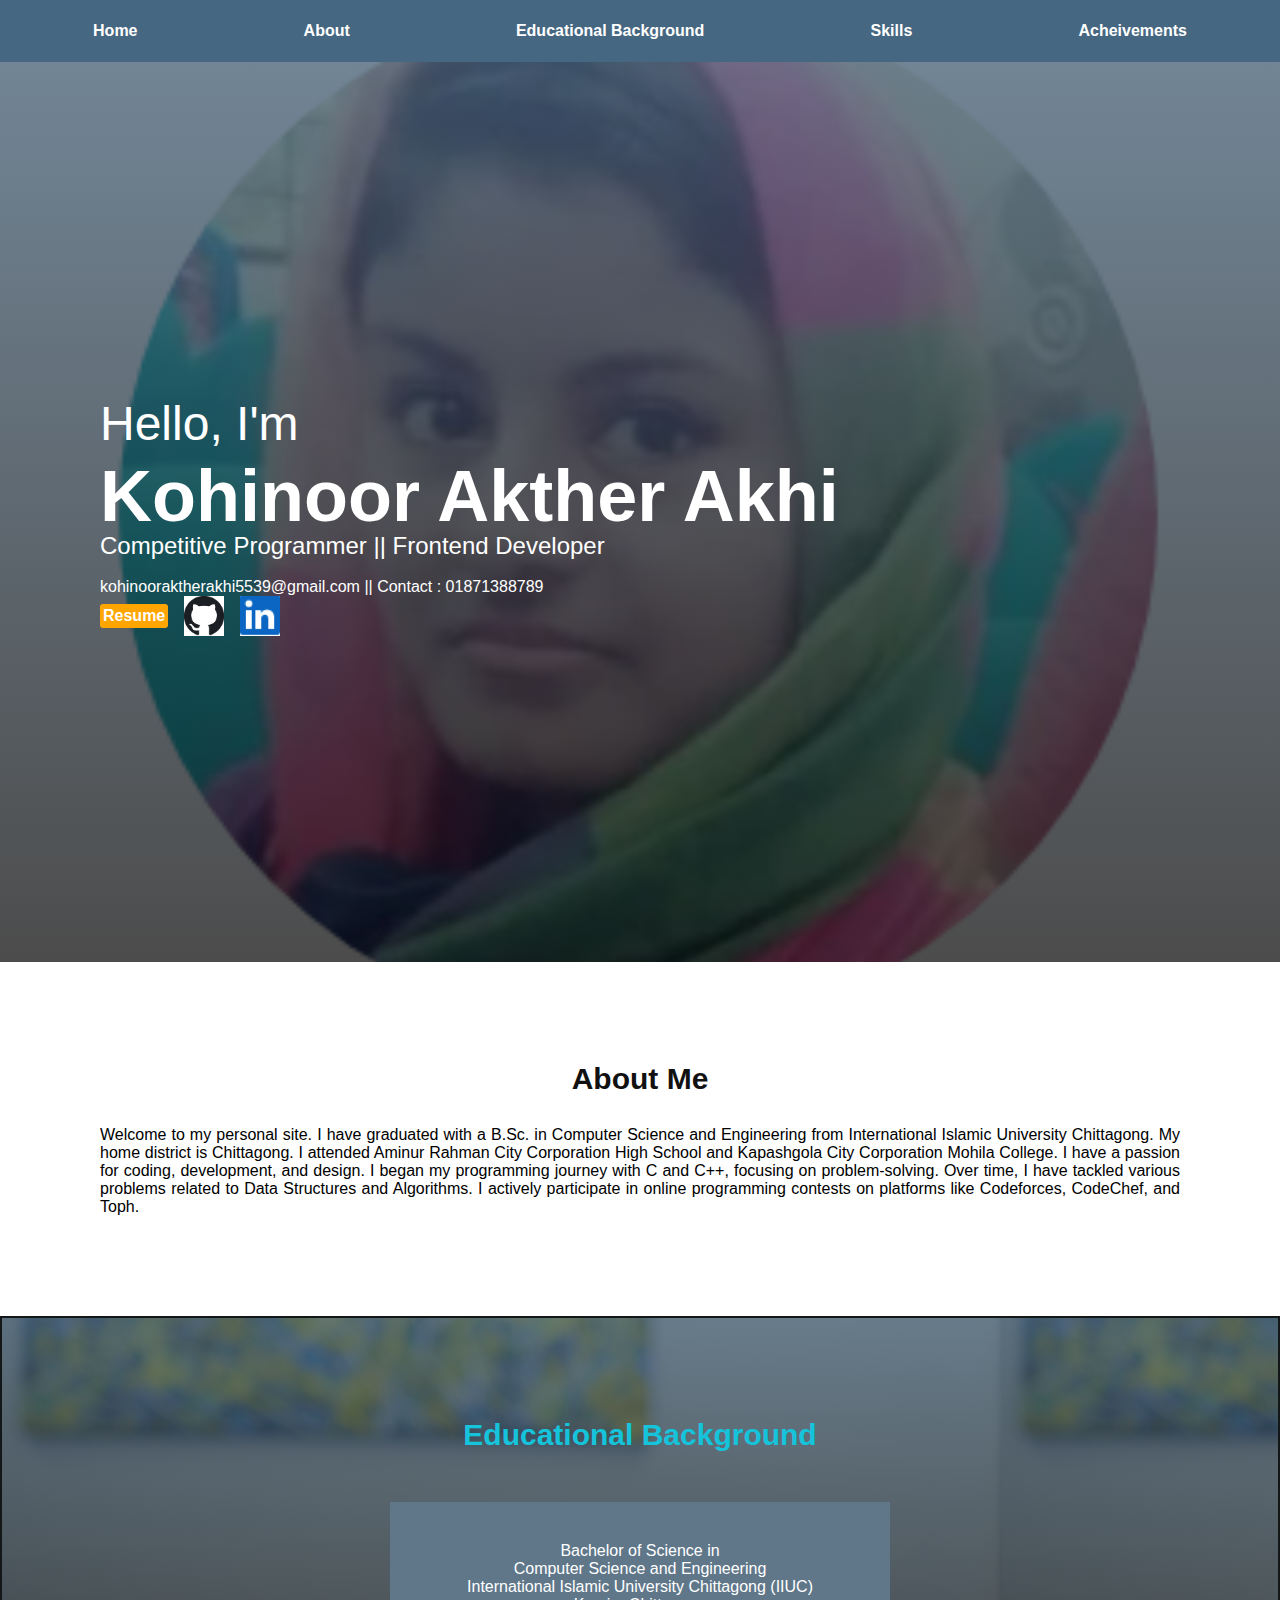
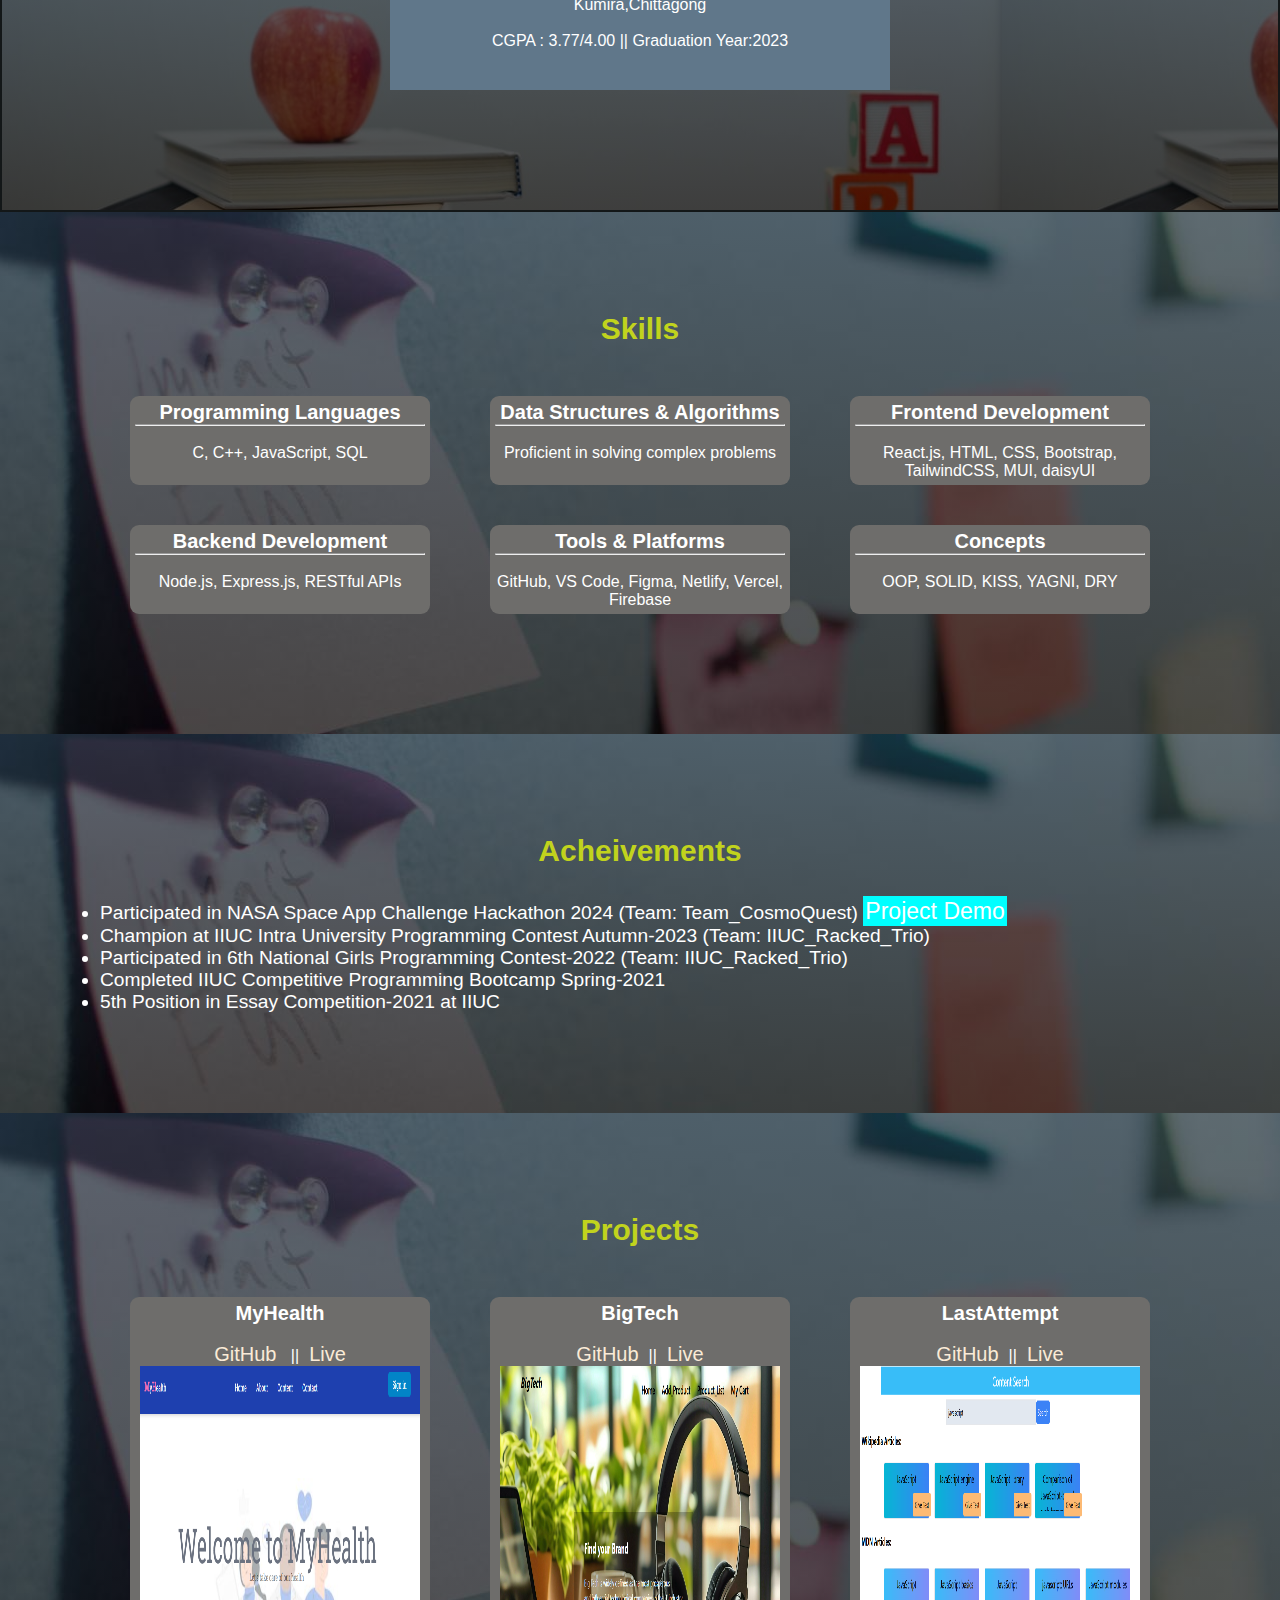
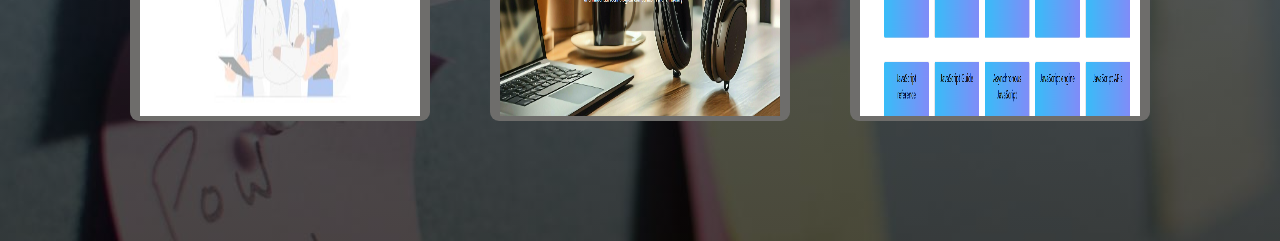
<file: index.html>
<html>
<head>
    <title>Kohinoor Akther Akhi</title>
    <meta name="viewport" content="width=device-width, initial-scale=1.0">
    <link rel="stylesheet" type="text/css" href="CS.css">
</head>

<body>
    <header>
        <ul>
            <li><a href="#"><b>Home</b></a></li>
            <li><a href="#C2"><b>About</b></a></li>
            <li><a href="#C3"><b>Educational Background</b></a></li>
            <li><a href="#C4"><b>Skills</b></a></li>
            <li><a href="#C4"><b>Acheivements</b></a></li>
        </ul>
    </header>
    <section class="banner">
        <div class="textBx">
            <h2>Hello, I'm <br><span>Kohinoor Akther Akhi</span></h2>
            <h3>Competitive Programmer || Frontend Developer</h3><br>
            <p class="text-white">kohinooraktherakhi5539@gmail.com || Contact :  01871388789</p>
            <p class="link-row"><a class="resume-btn" href="https://drive.google.com/file/d/1CyDI02tLh2kQc9WJw8mXzHB2mlH6QOS8/view?usp=drive_link"><b>Resume</b></a>
            <a href="https://github.com/Akhi005" target="_blank"><img src="download.png" width="40px" height="40px"></a>
            <a href="https://www.linkedin.com/in/kohinoor-akther-akhi-054784207/" target="_blank"><img src="linkedin logo.PNG" width="40px" height="40px"></a></p>
        </div>
    </section>
    <section class="about">
        <div class="heading" id="C2">
            <h2>About Me</h2>
        </div>
        <div class="content">
                <p class="about">Welcome to my personal site. I have graduated with a B.Sc. in Computer Science and Engineering from International Islamic University Chittagong. My home district is Chittagong. I attended Aminur Rahman City Corporation High School and Kapashgola City Corporation Mohila College.

                    I have a passion for coding, development, and design. I began my programming journey with C and C++, focusing on problem-solving. Over time, I have tackled various problems related to Data Structures and Algorithms. I actively participate in online programming contests on platforms like Codeforces, CodeChef, and Toph. </p>
        </div>
    </section>
    <section class="services">
        <div class="heading white" id="C3">
            <h2><b>Educational Background</b></h2>
        </div>
        <div class="content">
            <div class="servicesBx"> 
                <p>Bachelor of Science in<br>Computer Science and Engineering<br>International Islamic University Chittagong (IIUC)<br>Kumira,Chittagong<br><br>CGPA : 3.77/4.00  ||  Graduation Year:2023</p>
            </div>
    </section>
    <section class="work">
        <div class="heading black" id="C4">
            <h2><b>Skills</b></h2>
        </div>
        <div class="content">
            <div class="workBx">
                <h2>Programming Languages</h2><hr><br>
                <p>C, C++, JavaScript, SQL</p>
            </div>
            <div class="workBx">
                <h2>Data Structures & Algorithms</h2><hr><br>
                <p>Proficient in solving complex problems</p>
            </div>
            <div class="workBx">
                <h2>Frontend Development</h2><hr><br>
                <p>React.js, HTML, CSS, Bootstrap, TailwindCSS, MUI, daisyUI</p>
            </div>
            <div class="workBx">
                <h2>Backend Development</h2><hr><br>
                <p>Node.js, Express.js, RESTful APIs</p>
            </div>
            <div class="workBx">
                <h2>Tools & Platforms</h2><hr><br>
                <p>GitHub, VS Code, Figma, Netlify, Vercel, Firebase</p>
            </div>
            <div class="workBx">
                <h2> Concepts</h2><hr><br>
                <p>OOP, SOLID, KISS, YAGNI, DRY</p>
            </div>
        </div>
    </section>
    
    <section class="work">
        <div class="heading black" id="C4">
            <h2><b>Acheivements</b></h2>
        </div>
        <ul class="list-achieve">
            <li>Participated in NASA Space App Challenge Hackathon 2024 (Team: Team_CosmoQuest) <a href="https://www.youtube.com/watch?v=xjnbtLJNAA0">Project Demo</a></li>
            <li>Champion at IIUC Intra University Programming Contest Autumn-2023 (Team: IIUC_Racked_Trio)</li>
            <li>Participated in 6th National Girls Programming Contest-2022 (Team: IIUC_Racked_Trio)</li>
            <li>Completed IIUC Competitive Programming Bootcamp Spring-2021</li>
            <li>5th Position in Essay Competition-2021 at IIUC</li>
        </ul>
    </section>
    <section class="work">
        <div class="heading black" id="C4">
            <h2><b>Projects</b></h2>
        </div>
        <div class="content">
            <div class="workBx">
               <h2 class="textBx">MyHealth</h2><br>
               <div class="projectbox">
                   <p><a href="https://github.com/Akhi005/MyHealth">GitHub</a> ||<a href="https://myhealth-792e7.web.app/">Live</a></p>
                <img src="./myhealth.PNG" width="280px" height="350px">
            </div>
            </div>
            <div class="workBx">
              <h2 class="textBx">BigTech</h2><br>
              <div class="projectbox">
                  <p><a href="https://github.com/Akhi005/BigTech">GitHub</a>||<a href="https://technology-project-a10.web.app/">Live</a></p>
                <img src="./bigtech.PNG" width="280px" height="350px">
           
              </div>
               </div>
            <div class="workBx">
              <h2 class="textBx">LastAttempt</h2><br>
              <div class="projectbox">
                  <p><a href="https://github.com/Akhi005/Last-Attempt">GitHub</a>||<a href="">Live</a></p>
                <img src="./Lastattempt.PNG" width="280px" height="350px">
            </div>
            </div>
    </section>
</body>

</html>
</file>
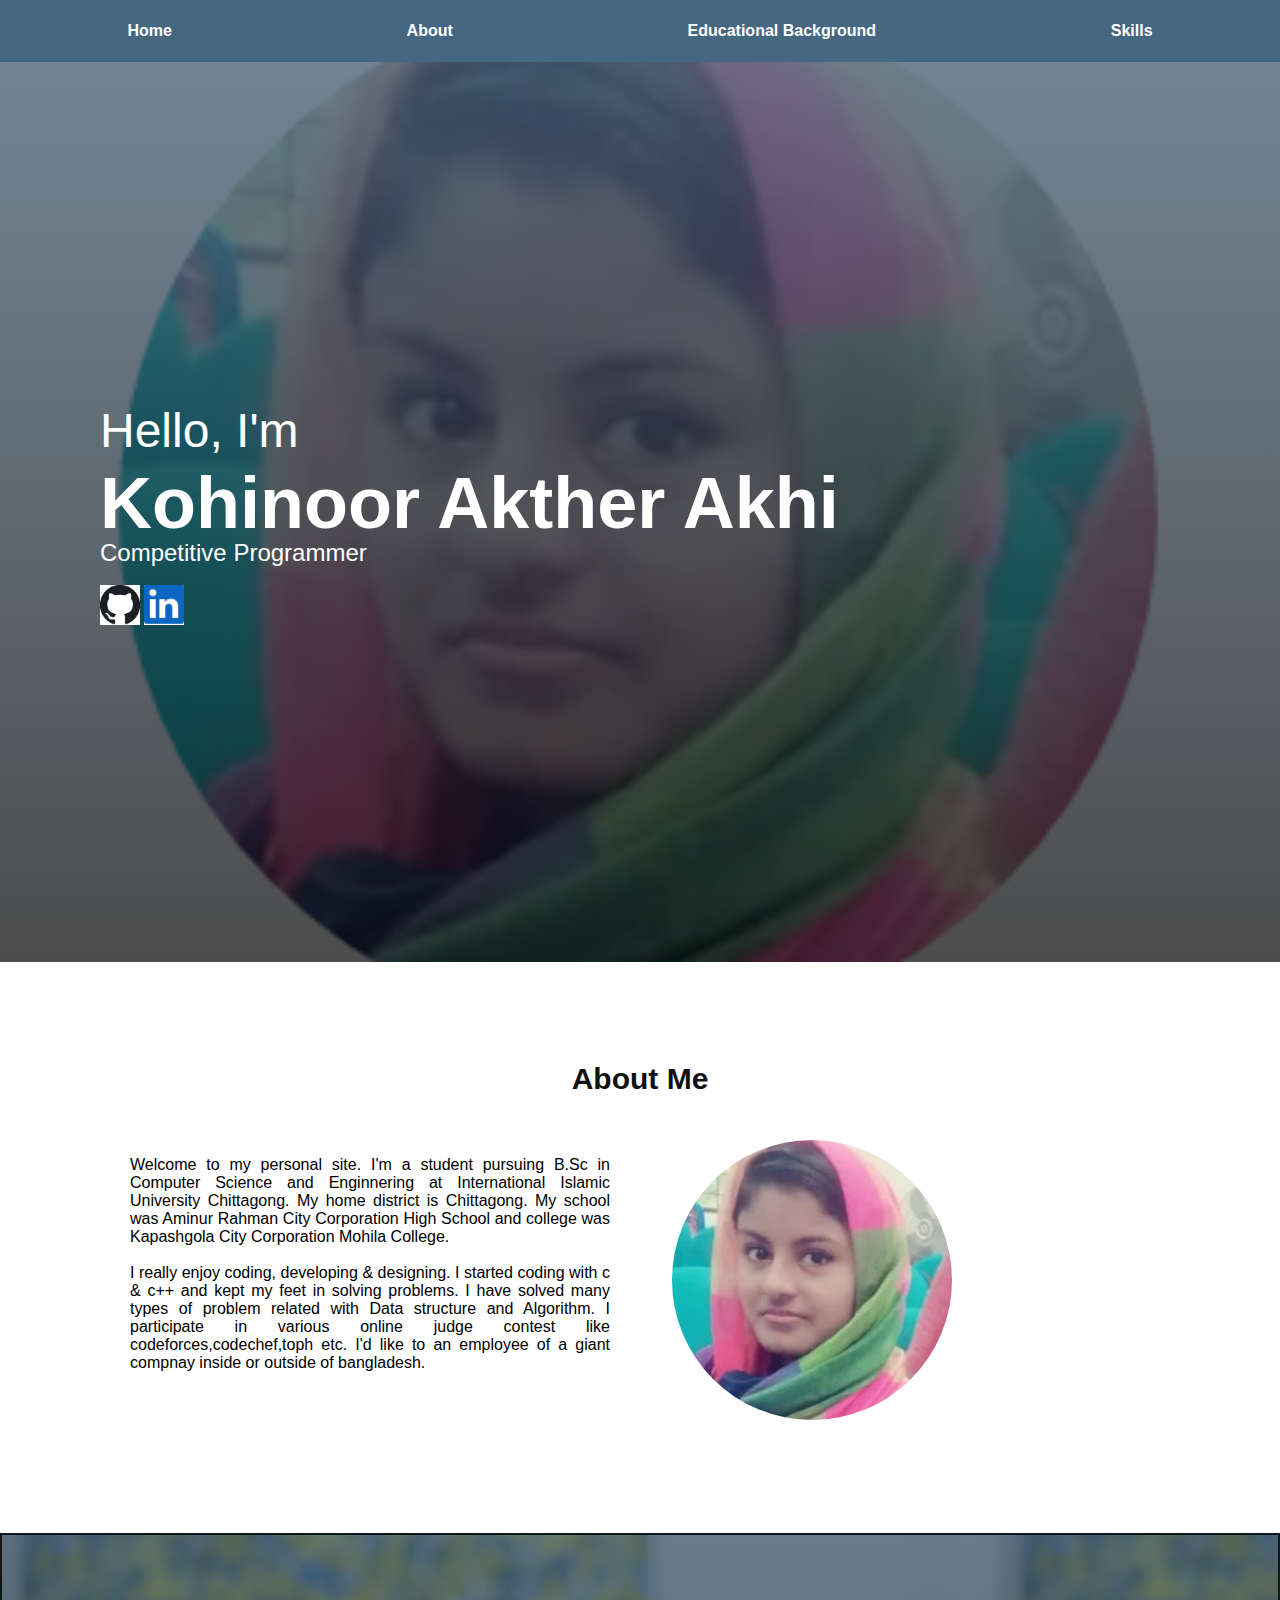
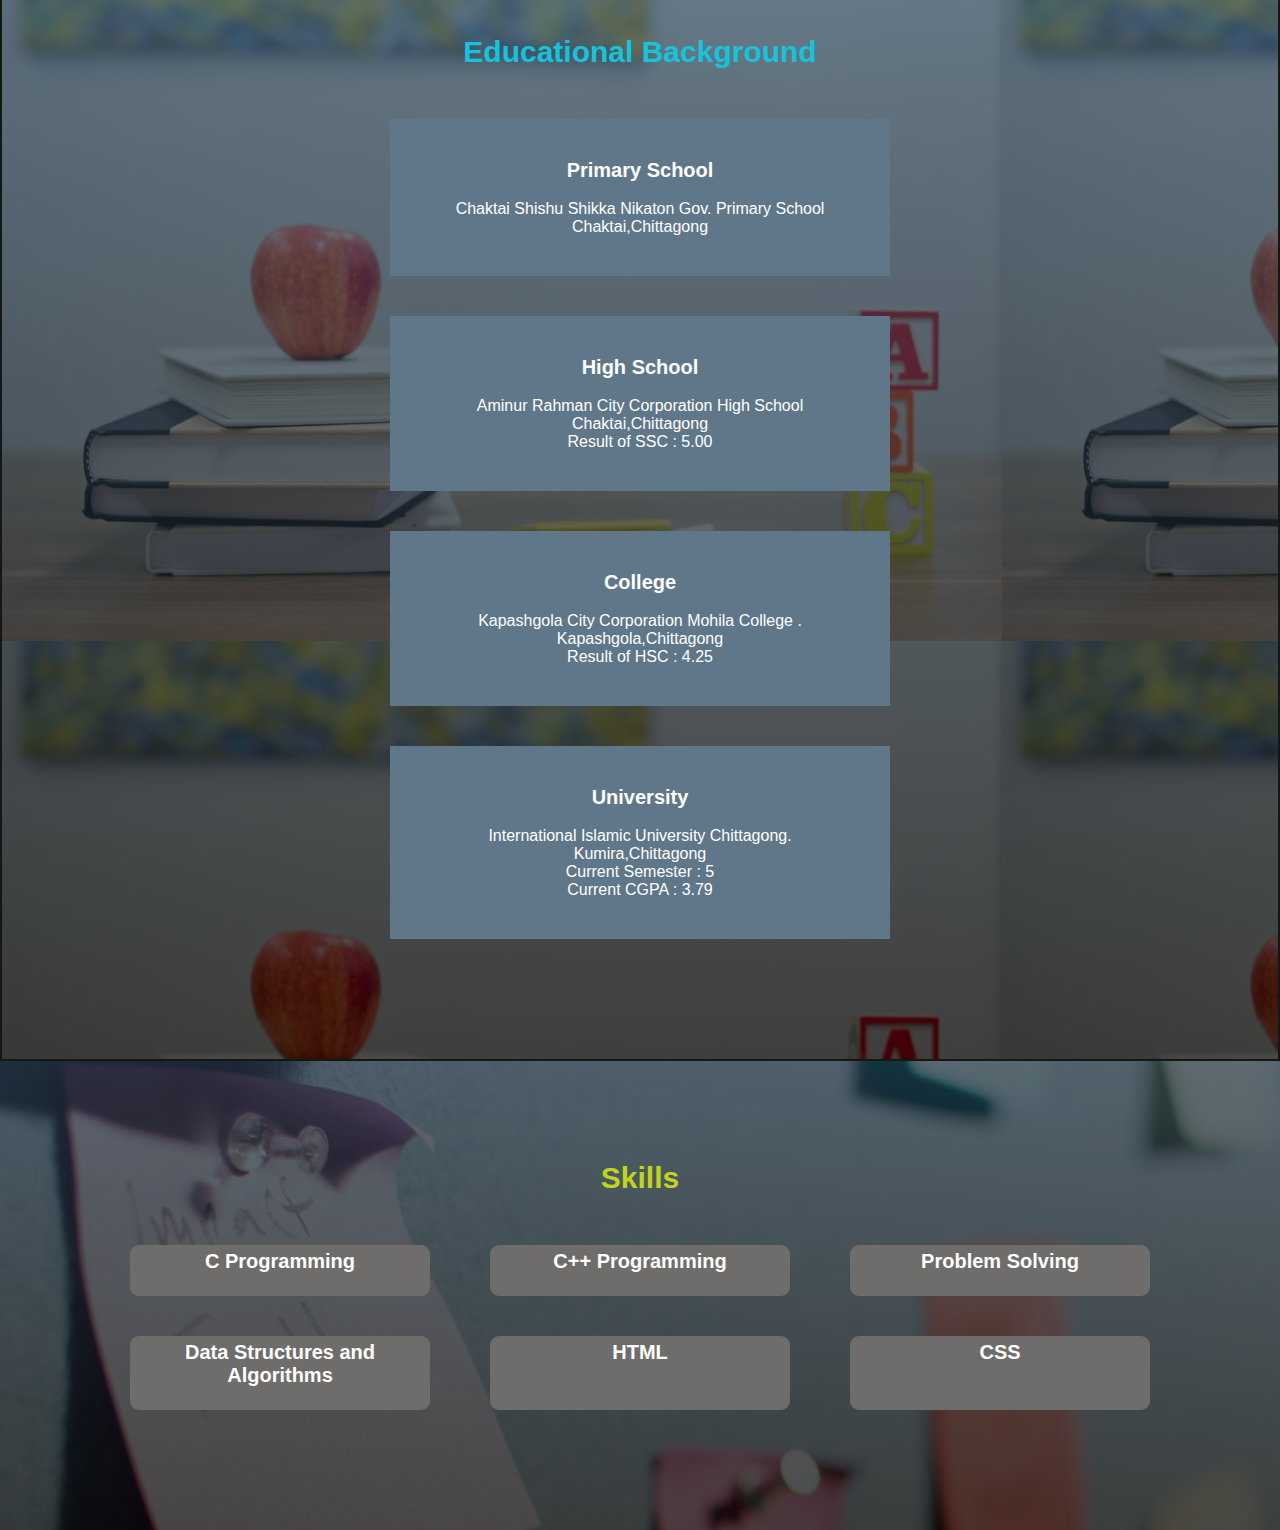
<file: HTML.html>
<html>

<head>
    <title>Kohinoor Akther Akhi</title>
    <meta name="viewport" content="width=device-width, initial-scale=1.0">
    <link rel="stylesheet" type="text/css" href="CS.css">
</head>

<body>
    <header>
        <ul>
            <li><a href="#"><b>Home</b></a></li>
            <li><a href="#C2"><b>About</b></a></li>
            <li><a href="#C3"><b>Educational Background</b></a></li>
            <li><a href="#C4"><b>Skills</b></a></li>
        </ul>
    </header>
    <section class="banner">
        <div class="textBx">
            <h2>Hello, I'm <br><span>Kohinoor Akther Akhi</span></h2>
            <h3>Competitive Programmer</h3><br>
            <a href="https://github.com/Akhi005" target="_blank"><img src="download.png" width="40px" height="40px"></a>
            <a href="https://www.linkedin.com/in/kohinoor-akther-akhi-054784207/" target="_blank"><img src="linkedin logo.PNG" width="40px" height="40px"></a>
        </div>
    </section>
    <section class="about">
        <div class="heading" id="C2">
            <h2>About Me</h2>
        </div>
        <div class="content">
            <div class="contentBx">
                <p>Welcome to my personal site. I'm a student pursuing B.Sc in Computer Science and Enginnering at International Islamic University Chittagong. My home district is Chittagong. My school was Aminur Rahman City Corporation High School and college
                    was Kapashgola City Corporation Mohila College.<br><br> I really enjoy coding, developing & designing. I started coding with c & c++ and kept my feet in solving problems. I have solved many types of problem related with Data structure
                    and Algorithm. I participate in various online judge contest like codeforces,codechef,toph etc. I'd like to an employee of a giant compnay inside or outside of bangladesh. </p>
            </div>
            <div class="w50">
                <img src="akhi2.jpg" class="img">
            </div>
        </div>
    </section>
    <section class="services">
        <div class="heading white" id="C3">
            <h2><b>Educational Background</b></h2>
        </div>
        <div class="content">
            <div class="servicesBx">
                <h2>Primary School</h2><br>
                <p>Chaktai Shishu Shikka Nikaton Gov. Primary School<br>Chaktai,Chittagong</p>
            </div>
            <div class="servicesBx">
                <h2>High School</h2><br>
                <p>Aminur Rahman City Corporation High School<br>Chaktai,Chittagong<br>Result of SSC : 5.00</p>
            </div>
            <div class="servicesBx">
                <h2>College</h2><br>
                <p>Kapashgola City Corporation Mohila College .<br>Kapashgola,Chittagong<br>Result of HSC : 4.25</p>
            </div>
            <div class="servicesBx">
                <h2>University</h2><br>
                <p>International Islamic University Chittagong.<br>Kumira,Chittagong<br>Current Semester : 5<br>Current CGPA : 3.79</p>
            </div>
    </section>
    <section class="work">
        <div class="heading black" id="C4">
            <h2><b>Skills</b></h2>
        </div>
        <div class="content">
            <div class="workBx">
                <h2>C Programming</h2><br>
            </div>
            <div class="workBx">
                <h2>C++ Programming</h2><br>
            </div>
            <div class="workBx">
                <h2> Problem Solving </h2><br>
            </div>
            <div class="workBx">
                <h2> Data Structures and Algorithms </h2><br>
            </div>
            <div class="workBx">
                <h2>HTML</h2><br>
            </div>
            <div class="workBx">
                <h2>CSS</h2><br>
            </div>
    </section>
</body>

</html>
</file>
<file: CS.css>
* {
    margin: 0;
    padding: 0;
    box-sizing: border-box;
    font-family: 'Lucida Sans', 'Lucida Sans Regular', 'Lucida Grande', 'Lucida Sans Unicode', Geneva, Verdana, sans-serif;
}
.about{
    text-align: justify;
}
.link-row{
    display: flex;
    align-items: center;
    justify-content: space-between;
    width: 180px;
}
.text-white{
    color: white;
}
.resume-btn{
    background-color:orange;
    width:fit-content;
    padding:3px;
    border-radius: 3px;
    text-decoration: none;
    color:white;
}
header ul {
    display: flex;
    justify-content: space-around;
    padding: 10px;
    width: 100%;
    background-color: #466781;
}

header ul li {
    display: inline-block;
}

header ul li a {
    display: block;
    margin: 0 15px;
    padding: 12px;
    color: #fff;
    text-decoration: none;
}

header ul li a:hover {
    background-color: #34434C;
}

section {
    padding: 100px;
}

.banner {
    position: relative;
    min-height: 100vh;
    background-image: linear-gradient(rgba(53, 81, 104, 0.7), rgb(0, 0, 0, 0.7)), url(akhi2.jpg);
    background-size: cover;
    background-position: left;
    display: flex;
    justify-content: space-between;
    align-items: center;
}

.banner h2 {
    font-size: 3em;
    color: #fff;
    font-weight: 500;
    line-height: 1.5em;
}

.banner h2 span {
    font-size: 1.5em;
    font-weight: 700;
}

.banner h3 {
    font-size: 1.5em;
    color: #fff;
    font-weight: 500;
}

.btn {
    position: relative;
    background: #2196f3;
    display: inline-block;
    color: #fff;
    margin-top: 20px;
    padding: 10px 30px;
    font-size: 18px;
    text-transform: uppercase;
    letter-spacing: 2px;
    font-weight: 500;
}

.heading {
    width: 100%;
    text-align: center;
    margin-bottom: 30px;
    color: #111;
}

.heading h2 {
    font-weight: 600;
    font-size: 30px;
}

.content {
    display: flex;
    justify-content: space-between;
}
.list-achieve,.list-achieve a{
    color:white;
    text-decoration: none;
    font-size: larger;
}
.list-achieve a{
    background-color: aqua;
    padding: 2px;
}
.contentBx {
    padding: 30px;
}

.w50 {
    min-width: 50%;
}

img {
    max-width: 800%;
}

.services {
    background: linear-gradient(rgba(53, 81, 104, 0.7), rgb(0, 0, 0, 0.7)), url(index.jpg);
    border: 2px solid #131718;
}

.heading.white {
    color: #15c4db;
}

.services .content {
    display: flex;
    justify-content: center;
    flex-wrap: wrap;
    flex-direction: row;
}

.services .content .servicesBx {
    padding: 40px 20px;
    background: rgb(96, 119, 138);
    color: #fff;
    width: 500px;
    margin: 20px;
    text-align: center;
}

.services .content .servicesBx:hover {
    background: #2196f3;
}

.services .content .servicesBx h2 {
    font-size: 20px;
    font-weight: 600;
}

.work {
    background: linear-gradient(rgba(27, 46, 61, 0.7), rgb(0, 0, 0, 0.7)), url(skills.jpg);
}

.heading.black {
    color: #c1d31d;
}
.projectbox a{
    text-decoration: none;
    font-size: 20px;
    color:antiquewhite;
    margin:10px
}
.work .content {
    display: flex;
    justify-content: space-around;
    flex-wrap: wrap;
    flex-direction: row;
}

.work .content .workBx {
    padding: 5px;
    background: rgb(110, 109, 107);
    color: #fff;
    width: 300px;
    margin: 20px;
    border-radius: 9px;
    text-align: center;
}

.work .content .workBx:hover {
    background: #2196f3;
}

.work .content .workBx h2 {
    font-size: 20px;
    font-weight: 600;
}
</file>
